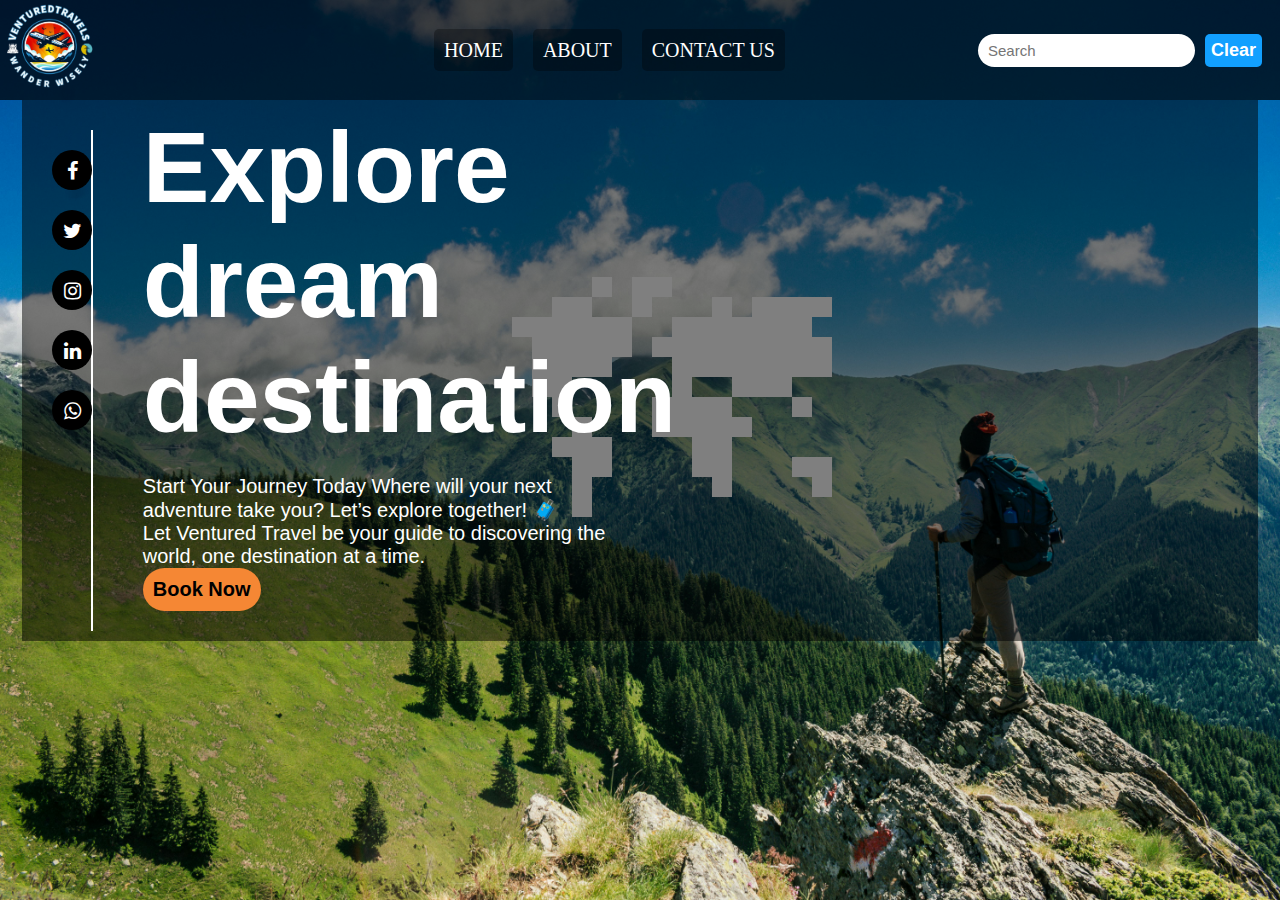
<file: index.html>
<!DOCTYPE html>
<!-- Declares that this is an HTML5 document -->
<html lang="en">
  <!-- Starts the HTML document and specifies the language as English -->

  <head>
    <!-- Starts the head section of the page (contains meta and link tags) -->
    <meta charset="UTF-8" />
    <!-- Specifies the character encoding (UTF-8) for the document -->
    <meta name="viewport" content="width=device-width, initial-scale=1.0" />
    <!-- Makes the website mobile-responsive by setting the viewport width -->
    <title>Ventured Travel</title>
    <!-- Sets the title of the page that appears in the browser tab -->
    <link rel="stylesheet" type="text/css" href="assets/css/style.css" />
    <!-- Links to an external CSS file for styling -->
    <link
      rel="stylesheet"
      href="https://cdnjs.cloudflare.com/ajax/libs/font-awesome/4.7.0/css/font-awesome.min.css"
    />
    <!-- Links to Font Awesome library for using icons like social media icons -->
  </head>

  <body>
    <!-- Starts the body section where the content of the webpage will be displayed -->
    <header>
      <!-- Starts the header section (usually the top part of the page with logos and navigation) -->
      <div class="brand_image">
        <!-- Creates a container for the brand logo -->
        <a href="index.html"><img src="assets/images/logo.png" /></a>
        <!-- Adds the logo as an image and links it to the homepage -->
      </div>

      <div class="menu_section">
        <!-- Creates a section for the website navigation menu -->
        <ul class="navbar">
          <!-- Starts an unordered list for the navigation menu -->
          <li class="nav_items"><a href="index.html">Home</a></li>
          <!-- Creates a menu item linking to the homepage -->
          <li class="nav_items"><a href="about.html">About</a></li>
          <!-- Creates a menu item linking to the About page -->
          <li class="nav_items"><a href="contact.html">Contact US</a></li>
          <!-- Creates a menu item linking to the Contact Us page -->
        </ul>
      </div>

      <div class="search">
        <!-- Creates a search bar section -->
        <input type="search" placeholder="Search" id="search" />
        <!-- Adds a search input field with a placeholder text "Search" -->
        <button class="clear_btn">Clear</button>
        <!-- Adds a button to clear the search field -->
      </div>
    </header>
    <!-- Ends the header section -->

    <main>
      <!-- Starts the main content section of the page -->
      <div class="back_text">&#x1F5FA;</div>
      <!-- Displays a world map icon as background text -->
      <div class="social_icon">
        <!-- Starts the section for social media links -->
        <div class="social_contact">
          <!-- Creates a container for social media links -->
          <a href=""><i class="fa fa-facebook"></i></a>
          <!-- Facebook link with Font Awesome icon -->
          <a href=""><i class="fa fa-twitter"></i></a>
          <!-- Twitter link with Font Awesome icon -->
          <a href=""><i class="fa fa-instagram"></i></a>
          <!-- Instagram link with Font Awesome icon -->
          <a href=""><i class="fa fa-linkedin"></i></a>
          <!-- LinkedIn link with Font Awesome icon -->
          <a href=""><i class="fa fa-whatsapp"></i></a>
          <!-- WhatsApp link with Font Awesome icon -->
        </div>
      </div>

      <div class="info">
        <!-- Creates a section with some introduction information -->
        <h1>
          <!-- Starts a heading for the information -->
          Explore <br />
          dream <br />
          destination
          <!-- Text for the heading, broken into multiple lines -->
        </h1>
        <p>
          <!-- Starts a paragraph for some description text -->
          Start Your Journey Today Where will your next adventure take you?
          <!-- Introductory text -->
          Let’s explore together! &#x1F9F3;<br />
          <!-- Text followed by a suitcase emoji -->
          Let Ventured Travel be your guide to discovering the world, one
          destination at a time.
          <!-- Text about what your website offers -->
          <br />
          <button>Book Now</button>
          <!-- A button for the user to click and book their travel -->
        </p>
      </div>

      <div class="result"></div>
      <!-- A placeholder section for displaying search results or other content -->
    </main>
    <!-- Ends the main content section -->

    <script src="assets/js/script.js"></script>
    <!-- Links to an external JavaScript file for interactivity -->
  </body>
  <!-- Ends the body section -->
</html>
<!-- Ends the HTML document -->
</file>
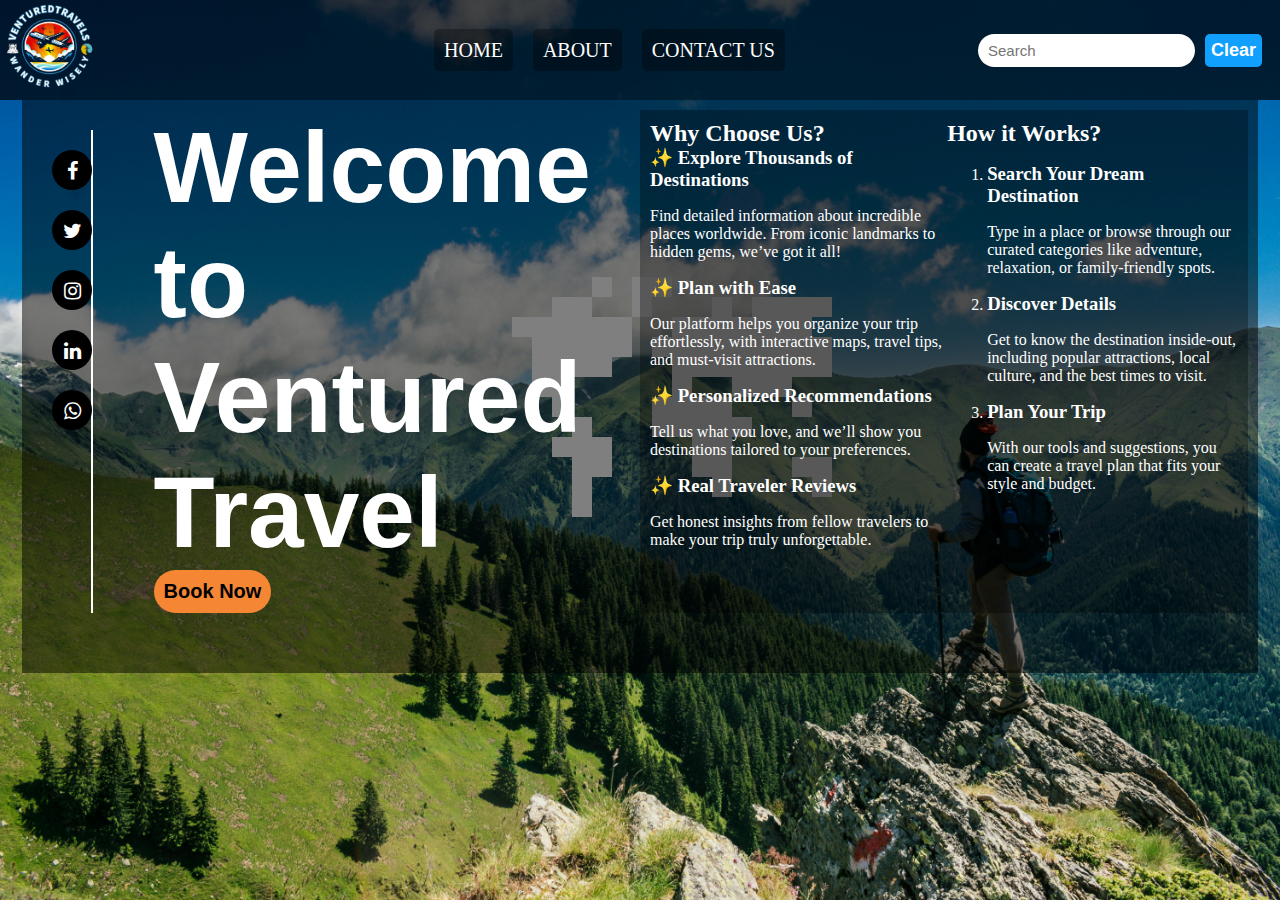
<file: about.html>
<!DOCTYPE html>
<!-- Declares that this is an HTML5 document -->
<html lang="en">
  <!-- Starts the HTML document and specifies the language as English -->

  <head>
    <!-- Starts the head section where metadata and links to external files are included -->
    <meta charset="UTF-8" />
    <!-- Specifies the character encoding (UTF-8) for the document -->
    <meta name="viewport" content="width=device-width, initial-scale=1.0" />
    <!-- Ensures the website is mobile-responsive -->
    <title>About</title>
    <!-- Sets the title of the page that appears in the browser tab -->
    <link rel="stylesheet" type="text/css" href="assets/css/style.css" />
    <!-- Links to an external CSS file for styling the page -->
    <link
      rel="stylesheet"
      href="https://cdnjs.cloudflare.com/ajax/libs/font-awesome/4.7.0/css/font-awesome.min.css"
    />
    <!-- Links to Font Awesome for using icons like social media icons -->
  </head>

  <body>
    <!-- Starts the body section where the main content of the page will be -->
    <header>
      <!-- Starts the header section (usually contains the logo and navigation) -->
      <div class="brand_image">
        <!-- Creates a container for the logo image -->
        <a href="index.html"><img src="assets/images/logo.png" /></a>
        <!-- Links the logo to the homepage -->
      </div>

      <div class="menu_section">
        <!-- Creates a section for the website navigation menu -->
        <ul class="navbar">
          <!-- Starts an unordered list for the navigation menu -->
          <li class="nav_items"><a href="index.html">Home</a></li>
          <!-- Home menu item that links to the homepage -->
          <li class="nav_items"><a href="about.html">About</a></li>
          <!-- About menu item that links to the About page -->
          <li class="nav_items"><a href="contact.html">Contact US</a></li>
          <!-- Contact Us menu item that links to the contact page -->
        </ul>
      </div>

      <div class="search">
        <!-- Creates a search bar section -->
        <input type="search" placeholder="Search" id="search" />
        <!-- Adds a search input field with a placeholder "Search" -->
        <button class="clear_btn">Clear</button>
        <!-- Adds a button to clear the search field -->
      </div>
    </header>
    <!-- Ends the header section -->

    <main class="about_main">
      <!-- Starts the main content section for the About page -->
      <div class="back_text">&#x1F5FA;</div>
      <!-- Displays a world map icon as background text -->

      <div class="social_icon">
        <!-- Starts the section for social media links -->
        <div class="social_contact">
          <!-- Creates a container for the social media icons -->
          <a href=""><i class="fa fa-facebook"></i></a>
          <!-- Facebook icon with a link -->
          <a href=""><i class="fa fa-twitter"></i></a>
          <!-- Twitter icon with a link -->
          <a href=""><i class="fa fa-instagram"></i></a>
          <!-- Instagram icon with a link -->
          <a href=""><i class="fa fa-linkedin"></i></a>
          <!-- LinkedIn icon with a link -->
          <a href=""><i class="fa fa-whatsapp"></i></a>
          <!-- WhatsApp icon with a link -->
        </div>
      </div>

      <div class="info">
        <!-- Starts a section with introductory information -->
        <h1>Welcome to Ventured Travel</h1>
        <!-- Adds a heading for the Welcome message -->
        <button>Book Now</button>
        <!-- Adds a "Book Now" button -->
      </div>

      <div class="about">
        <!-- Starts the section with information about why users should choose this platform -->
        <div class="whyChooseUs">
          <!-- Creates a container for the "Why Choose Us" section -->
          <h2>Why Choose Us?</h2>
          <!-- Heading for "Why Choose Us?" -->
          <h3>✨ Explore Thousands of Destinations</h3>
          <!-- Subheading for one reason to choose the service -->
          <p>
            Find detailed information about incredible places worldwide. From
            iconic landmarks to hidden gems, we’ve got it all!
          </p>
          <!-- Text explanation for the first point -->
          <h3>✨ Plan with Ease</h3>
          <!-- Subheading for another reason -->
          <p>
            Our platform helps you organize your trip effortlessly, with
            interactive maps, travel tips, and must-visit attractions.
          </p>
          <!-- Text explanation for the second point -->
          <h3>✨ Personalized Recommendations</h3>
          <!-- Subheading for another reason -->
          <p>
            Tell us what you love, and we’ll show you destinations tailored to
            your preferences.
          </p>
          <!-- Text explanation for the third point -->
          <h3>✨ Real Traveler Reviews</h3>
          <!-- Subheading for another reason -->
          <p>
            Get honest insights from fellow travelers to make your trip truly
            unforgettable.
          </p>
          <!-- Text explanation for the fourth point -->
        </div>

        <div class="how_works">
          <!-- Starts a section that explains how the platform works -->
          <h2>How it Works?</h2>
          <!-- Heading for "How it Works" section -->
          <ol type="1">
            <!-- Starts an ordered list for the steps of how the service works -->
            <li>
              <!-- First step -->
              <h3>Search Your Dream Destination</h3>
              <!-- Heading for the first step -->
              <p>
                Type in a place or browse through our curated categories like
                adventure, relaxation, or family-friendly spots.
              </p>
              <!-- Explanation of the first step -->
            </li>
            <li>
              <!-- Second step -->
              <h3>Discover Details</h3>
              <!-- Heading for the second step -->
              <p>
                Get to know the destination inside-out, including popular
                attractions, local culture, and the best times to visit.
              </p>
              <!-- Explanation of the second step -->
            </li>
            <li>
              <!-- Third step -->
              <h3>Plan Your Trip</h3>
              <!-- Heading for the third step -->
              <p>
                With our tools and suggestions, you can create a travel plan
                that fits your style and budget.
              </p>
              <!-- Explanation of the third step -->
            </li>
          </ol>
        </div>
      </div>
      <div class="result about_result"></div>
      <!-- Placeholder for displaying results or additional content -->
    </main>
    <!-- Ends the main content section -->

    <script src="assets/js/script.js"></script>
    <!-- Links to an external JavaScript file for interactivity -->
  </body>
  <!-- Ends the body section -->
</html>
<!-- Ends the HTML document -->
</file>
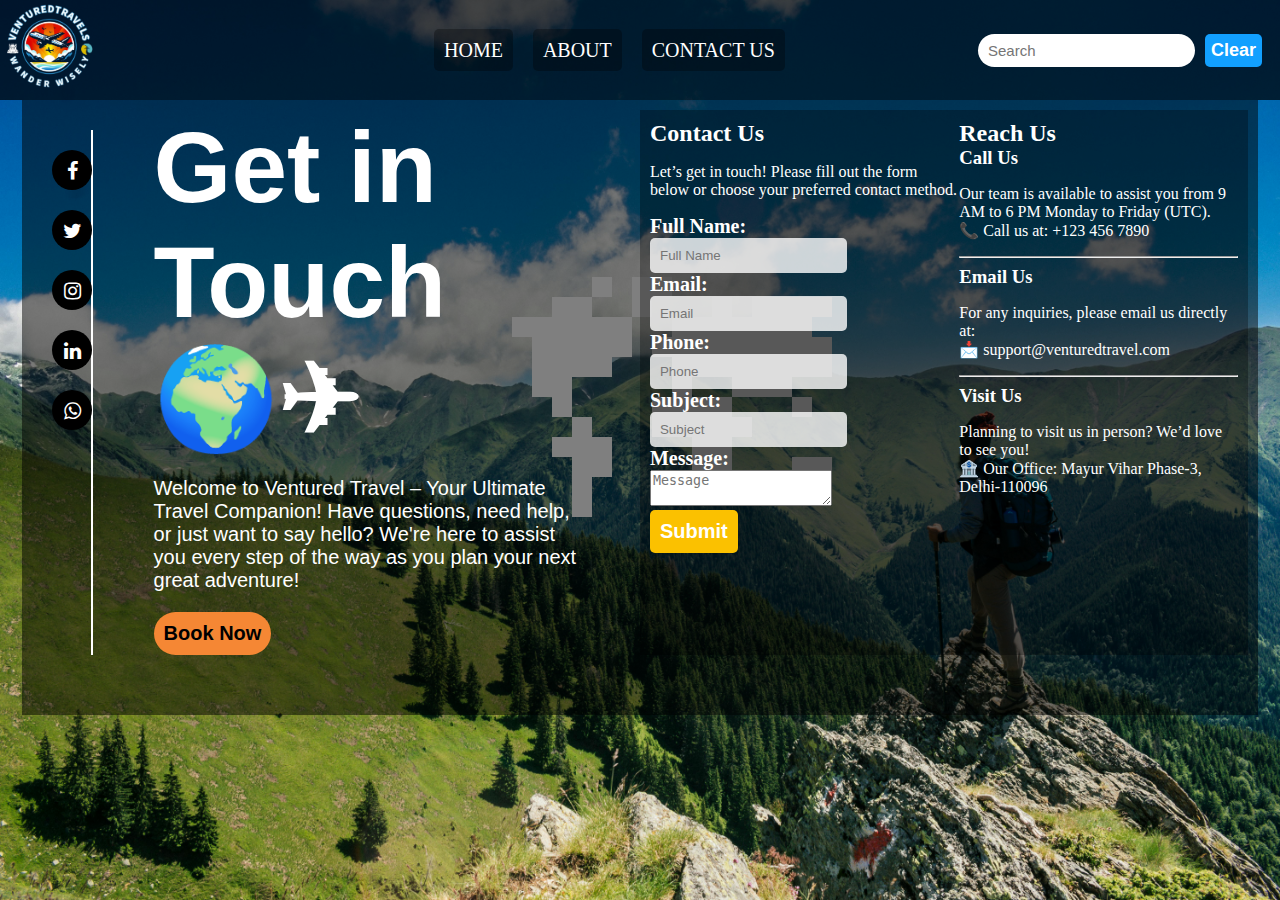
<file: contact.html>
<!DOCTYPE html>
<!-- Declares the document type as HTML5 -->
<html lang="en">
  <!-- Specifies the language of the document as English -->
  <head>
    <meta charset="UTF-8" />
    <!-- Defines the character encoding as UTF-8 for text compatibility -->
    <meta name="viewport" content="width=device-width, initial-scale=1.0" />
    <!-- Makes the webpage responsive on different devices -->
    <title>Contact</title>
    <!-- Sets the title of the page that appears in the browser tab -->
    <link rel="stylesheet" type="text/css" href="assets/css/style.css" />
    <!-- Links to the external CSS stylesheet for styling -->
    <link
      rel="stylesheet"
      href="https://cdnjs.cloudflare.com/ajax/libs/font-awesome/4.7.0/css/font-awesome.min.css"
    />
    <!-- Links to an external font-awesome library for icons -->
  </head>
  <body>
    <header>
      <!-- Starts the header section of the webpage -->
      <div class="brand_image">
        <!-- Contains the brand logo -->
        <a href="index.html"><img src="assets/images/logo.png" /></a>
        <!-- Links to the homepage with the logo image -->
      </div>
      <div class="menu_section">
        <!-- Contains the navigation menu -->
        <ul class="navbar">
          <!-- Creates an unordered list for navigation -->
          <li class="nav_items"><a href="index.html">Home</a></li>
          <!-- Home menu item that links to the homepage -->
          <li class="nav_items"><a href="about.html">About</a></li>
          <!-- About menu item that links to the about page -->
          <li class="nav_items"><a href="contact.html">Contact US</a></li>
          <!-- Contact menu item that links to the contact page -->
        </ul>
      </div>
      <div class="search">
        <!-- Creates the search bar section -->
        <input type="search" placeholder="Search" id="search" />
        <!-- Search input field where users can type their query -->
        <button class="clear_btn">Clear</button>
        <!-- Button to clear the search input -->
      </div>
    </header>

    <main class="about_main">
      <!-- Main content of the "About Us" page -->
      <div class="back_text">&#x1F5FA;</div>
      <!-- Displays a background icon (world map emoji) -->
      <div class="social_icon">
        <!-- Section for social media icons -->
        <div class="social_contact">
          <!-- Groups all social media links -->
          <a href=""><i class="fa fa-facebook"></i></a>
          <!-- Facebook social media icon -->
          <a href=""><i class="fa fa-twitter"></i></a>
          <!-- Twitter social media icon -->
          <a href=""><i class="fa fa-instagram"></i></a>
          <!-- Instagram social media icon -->
          <a href=""><i class="fa fa-linkedin"></i></a>
          <!-- LinkedIn social media icon -->
          <a href=""><i class="fa fa-whatsapp"></i></a>
          <!-- WhatsApp social media icon -->
        </div>
      </div>
      <div class="info">
        <!-- Section for the welcome text and button -->
        <h1>Get in Touch &#127757;&#9992;</h1>
        <!-- Main heading of the page with emojis -->
        <p>
          Welcome to Ventured Travel – Your Ultimate Travel Companion! Have
          questions, need help, or just want to say hello? We're here to assist
          you every step of the way as you plan your next great adventure!
        </p>
        <!-- Short paragraph welcoming the user to the site -->
        <button>Book Now</button>
        <!-- A button that could be used to book a trip -->
      </div>
      <div class="contact_us">
        <!-- Section for "Contact Us" information -->
        <div class="contact_form">
          <!-- Contact form where users can fill out their details -->
          <h2>Contact Us</h2>
          <!-- Heading for the contact form -->
          <p>
            Let’s get in touch! Please fill out the form below or choose your
            preferred contact method.
          </p>
          <!-- Instruction text for the form -->
          <form method="post" action="submit_form.php">
            <!-- The actual form to be filled out by users -->
            <label for="name">Full Name:</label>
            <!-- Label for the name input -->
            <input
              type="text"
              id="name"
              name="name"
              placeholder="Full Name"
              required
              aria-label="Enter your full name"
            />
            <!-- Input field for the user's name -->
            <label for="email">Email:</label>
            <!-- Label for the email input -->
            <input
              type="email"
              id="email"
              name="email"
              placeholder="Email"
              required
              aria-label="Enter your email address"
            />
            <!-- Input field for the user's email -->
            <label for="phone">Phone:</label>
            <!-- Label for the phone input -->
            <input
              type="tel"
              id="phone"
              name="phone"
              placeholder="Phone"
              pattern="[0-9]{10}"
              required
              aria-label="Enter your phone number"
            />
            <!-- Input field for the user's phone number -->
            <label for="subject">Subject:</label>
            <!-- Label for the subject input -->
            <input
              type="text"
              id="subject"
              name="subject"
              placeholder="Subject"
              required
              aria-label="Enter the subject of your message"
            />
            <!-- Input field for the subject of the contact -->
            <label for="name">Message:</label>
            <!-- Label for the message textarea -->
            <textarea
              id="message"
              name="message"
              minlength="10"
              placeholder="Message"
              required
              aria-label="Enter your message"
            ></textarea>
            <!-- Text area for writing the message -->
            <input type="Submit" value="Submit" />
            <!-- Submit button for the form -->
          </form>
        </div>
        <div class="reach_us">
          <!-- Section with the company’s contact details -->
          <h2>Reach Us</h2>
          <!-- Heading for contact details -->
          <h3>Call Us</h3>
          <!-- Subheading for the phone number -->
          <p>
            Our team is available to assist you from 9 AM to 6 PM Monday to
            Friday (UTC). <br />&#128222; Call us at: +123 456 7890
          </p>
          <!-- Paragraph with the phone number and business hours -->
          <hr />
          <!-- Horizontal line separating sections -->
          <h3>Email Us</h3>
          <!-- Subheading for the email address -->
          <p>
            For any inquiries, please email us directly at:
            <br />&#128233; support@venturedtravel.com
          </p>
          <!-- Paragraph with the support email address -->
          <hr />
          <!-- Horizontal line separating sections -->
          <h3>Visit Us</h3>
          <!-- Subheading for the physical address -->
          <p>
            Planning to visit us in person? We’d love to see you!
            <br />&#127974; Our Office: Mayur Vihar Phase-3, Delhi-110096
          </p>
          <!-- Paragraph with the office address -->
        </div>
      </div>
      <div class="result about_result"></div>
      <!-- Empty div for future results (e.g., form submission confirmation) -->
    </main>
    <script src="assets/js/script.js"></script>
    <!-- Links to an external JavaScript file for functionality -->
  </body>
</html>
</file>
<file: assets/css/style.css>
/* **************************************************************************** */
/* Global Configuration */
/* **************************************************************************** */
html,
body {
  margin: 0; /* Removes default margin around the webpage */
  padding: 0; /* Removes default padding around the webpage */
}
body {
  display: flex; /* Sets the layout to flexbox for easy alignment of child elements */
  flex-direction: column; /* Aligns the elements vertically (header on top, content below) */
  background-image: url("../images/hero.jpg"); /* Adds a background image for the webpage */
  background-size: 100% 100%; /* Stretches the image to cover the full width and height */
  background-repeat: no-repeat; /* Prevents the image from repeating */
  background-attachment: fixed; /* Keeps the background static when scrolling */
  color: #ffff; /* Sets text color to white */
}
main {
  flex-grow: 1; /* Allows the main section to grow and take up remaining space */
}
h1 {
  margin: 0; /* Removes default margin around the heading */
  font-size: 100px; /* Sets a very large font size for the heading */
  font-family: "Gill Sans", "Gill Sans MT", Calibri, "Trebuchet MS", sans-serif; /* Sets the font family */
}
h2,
h3 {
  margin: 0; /* Removes default margin */
  text-align: left; /* Aligns headings to the left */
}
p {
  overflow-wrap: break-word; /* Allows text to break inside the container */
  white-space: normal; /* Normal text flow and wrapping */
}

/* **************************************************************************** */
/* Header Style Start */
/* **************************************************************************** */
header {
  position: sticky; /* Makes the header stick to the top when scrolling */
  top: 0; /* Ensures the header stays at the very top of the viewport */
  width: 100%; /* Sets the header to stretch across the entire screen width */
  background-color: rgb(0, 0, 0, 0.7); /* Semi-transparent black background */
  z-index: 1000; /* Ensures the header appears above other elements */
  display: grid; /* Creates a grid layout for the header sections */
  grid-template-rows: 100px; /* Sets row height for the grid */
  grid-template-columns: 30% 40% 30%; /* Divides the header into three equal parts */
  justify-content: space-between; /* Evenly spaces child elements in the header */
  align-items: center; /* Aligns items vertically in the center */
}
.brand_image img {
  width: 100px; /* Sets the width of the brand logo image */
  height: 100px; /* Sets the height of the brand logo image */
}
.menu_section ul {
  list-style-type: none; /* Removes bullets from the list */
  display: flex; /* Displays list items in a row */
}
.menu_section ul li {
  margin: 10px; /* Adds spacing between menu items */
}
.menu_section ul li a {
  text-decoration: none; /* Removes underline from menu links */
  padding: 10px; /* Adds padding inside the menu links */
  color: #ffff; /* Sets link text color to white */
  font-size: 20px; /* Increases font size of links */
  text-transform: uppercase; /* Converts link text to uppercase */
  background-color: rgb(0, 0, 0, 0.3); /* Adds a transparent black background */
  border-radius: 5px; /* Rounds the corners of the background */
}
.search {
  display: flex; /* Arranges search bar and button in a row */
  justify-self: right; /* Aligns the search bar to the right */
  padding: 8px; /* Adds padding around the search section */
}
.search input {
  font-size: 15px; /* Sets the font size inside the search box */
  padding: 8px; /* Adds padding inside the search input */
  padding-left: 10px; /* Adds extra space on the left */
  border: 0; /* Removes border from the input */
  outline: none; /* Removes outline when the input is focused */
  width: 100%; /* Makes the input take full width of its container */
  border-radius: 50px; /* Makes the input edges fully rounded */
}
.search button {
  border-radius: 5px; /* Slightly rounds the button corners */
  margin-left: 10px; /* Adds space to the left of the button */
  margin-right: 10px; /* Adds space to the right of the button */
  border: 0; /* Removes the button's border */
  color: #ffff; /* Sets button text color to white */
  background-color: #12a0ff; /* Gives the button a blue background */
  font-weight: bold; /* Makes the button text bold */
  font-size: 18px; /* Sets a larger font size for the button text */
  cursor: pointer; /* Changes cursor to a pointer on hover */
}

/* **************************************************************************** */
/* Header Style End */
/* **************************************************************************** */

/* **************************************************************************** */
/* Main Section Style Start */
/* **************************************************************************** */
main {
  /* Main Section of Home Page and contact Page */
  padding: 10px; /* Adds padding inside the main section */
  overflow: hidden; /* Prevents content from overflowing */
  margin: auto; /* Centers the main section */
  width: 95%; /* Makes the main section take 95% of the viewport width */
  background-color: rgb(
    0,
    0,
    0,
    0.5
  ); /* Adds a semi-transparent black background */
  display: grid; /* Sets grid layout for the main section */
  grid-template-columns: 5% 40% 55%; /* Divides the main section into three columns */
  gap: 50px; /* Adds spacing between the columns */
  justify-content: space-between; /* Ensures even spacing between grid items */
}

/* ----------------------------------------------------------------------------- */
/* Social Icon Style Start */
/* ----------------------------------------------------------------------------- */
.social_icon {
  margin-top: 20px; /* Adds space above the social icons */
  border-right: 2px solid #ffff; /* Adds a white vertical line to the right */
}
.social_contact a {
  text-decoration: none; /* Removes underline from social media links */
  color: #ffff; /* Sets link text color to white */
  display: block; /* Stacks social media icons vertically */
  margin: 20px; /* Adds space around each icon */
  padding: 10px; /* Adds padding inside the icon area */
  width: 20px; /* Sets width for the icon area */
  height: 20px; /* Sets height for the icon area */
  text-align: center; /* Centers the text/icon within the area */
  background-color: black; /* Gives the icon area a black background */
  border-radius: 50%; /* Makes the icon area circular */
  font-size: 20px; /* Sets font size for the icon */
}

/* ---------------------------------------------------------------------------- */
/* Social Icon Style End */
/* ---------------------------------------------------------------------------- */

/* ---------------------------------------------------------------------------- */
/* Global Message Style Start */
/* ---------------------------------------------------------------------------- */
.info button {
  border: 0; /* Removes border from the button */
  padding: 10px; /* Adds padding inside the button */
  font-weight: bold; /* Makes button text bold */
  border-radius: 50px; /* Rounds the button edges completely */
  background-color: #f58734; /* Sets an orange background for the button */
  cursor: pointer; /* Changes cursor to pointer on hover */
  font-size: 20px; /* Sets font size for button text */
  margin: 0; /* Removes default margin around the button */
}

.info p {
  font-size: 20px; /* Sets font size for the paragraph */
  font-family: "Franklin Gothic Medium", "Arial Narrow", Arial, sans-serif; /* Defines the font family */
}

/* ---------------------------------------------------------------------------- */
/* Global Message End */
/* ---------------------------------------------------------------------------- */

/* ---------------------------------------------------------------------------- */
/* Search Result Style Start (Result and Card Style) */
/* ---------------------------------------------------------------------------- */

.result {
  width: 85%; /* Sets the width of the result section */
  margin-top: 10px; /* Adds spacing above the result section */
  display: flex; /* Arranges items in the result section in a row */
  flex-wrap: nowrap; /* Prevents items from wrapping to the next line */
  overflow-x: scroll; /* Allows horizontal scrolling if items overflow */
  overflow-y: hidden; /* Hides any vertical overflow */
  scrollbar-width: none; /* Removes the scrollbar for a clean look */
  gap: 10px; /* Adds space between items */
  border-radius: 10px; /* Slightly rounds the edges of the section */
}
.card {
  box-sizing: border-box; /* Includes padding and border in the width/height */
  flex: 0 0 calc(40% - 10px); /* Makes each card take up 40% of space minus gaps */
  border-radius: 10px; /* Slightly rounds card edges */
  background-color: rgba(
    99,
    85,
    85,
    0.4
  ); /* Semi-transparent brown background for cards */
}
.timeZone {
  font-weight: bold; /* Makes text bold */
  border-radius: 10px; /* Rounds edges of the timezone block */
  margin: 10px; /* Adds space around the block */
  padding: 10px; /* Adds padding inside the block */
  font-size: 15px; /* Sets font size */
  background-color: #12a0ff; /* Gives the block a blue background */
}
.card_header {
  border-radius: 50%; /* Makes the card header circular */
  height: 200px; /* Sets height of the header section */
  width: 200px; /* Sets width of the header section */
  overflow: hidden; /* Hides overflow content outside the circle */
  margin: auto; /* Centers the header horizontally */
}
.card_footer {
  padding: 10px; /* Adds padding inside the footer */
  text-align: center; /* Centers text in the footer */
}
.card_footer p {
  text-align: justify; /* Justifies the text in paragraphs */
}
.card_footer h2,
.card_footer h3 {
  text-align: center;
}
.card_footer button {
  border: 0; /* Removes border */
  padding: 10px; /* Adds padding inside the button */
  font-size: 20px; /* Sets font size */
  color: #ffff; /* Sets text color to white */
  font-weight: bold; /* Makes text bold */
  background-color: #f58734; /* Sets an orange background */
  cursor: pointer; /* Changes cursor to pointer on hover */
  border-radius: 10px; /* Slightly rounds the button corners */
}
/* ---------------------------------------------------------------------------- */
/* Search Result Style End */
/* ---------------------------------------------------------------------------- */

/* ---------------------------------------------------------------------------- */
/* Background Text Style(World Map) Start*/
/* ---------------------------------------------------------------------------- */

.back_text {
  position: absolute; /* Positions the text relative to its nearest positioned ancestor */
  font-size: 20rem; /* Sets the font size to be extremely large */
  top: 25%; /* Positions the text 25% from the top */
  left: 40%; /* Positions the text 40% from the left */
  z-index: -1; /* Moves the text behind other elements */
  white-space: nowrap; /* Prevents text from wrapping to a new line */
}
/* ---------------------------------------------------------------------------- */
/* Background Text Style(World Map) End */
/* ---------------------------------------------------------------------------- */

/* **************************************************************************** */
/* About Page Style Start */
/* **************************************************************************** */

/* ---------------------------------------------------------------------------- */
/* About Page Main Section Style Start */
/* ---------------------------------------------------------------------------- */

.about_main {
  grid-template-columns: 5% 35% 50%; /* Defines grid columns for the layout */
  grid-template-rows: auto; /* Rows adjust automatically based on content */
}
/* ---------------------------------------------------------------------------- */
/* About Page Main Section Style End */
/* ---------------------------------------------------------------------------- */

/* ---------------------------------------------------------------------------- */
/* About Page about us Section Style Start */
/* ---------------------------------------------------------------------------- */

.about {
  display: flex; /* Makes content inside flex items */
  background-color: rgba(0, 0, 0, 0.3); /* Semi-transparent black background */
  padding: 10px; /* Adds padding inside the element */
}

/* ---------------------------------------------------------------------------- */
/* About Page about us section end */
/* ---------------------------------------------------------------------------- */

/* ---------------------------------------------------------------------------- */
/* About Page Search Result Section Style Start */
/* ---------------------------------------------------------------------------- */

.about_result {
  margin: auto; /* Centers the element horizontally */
  grid-column: span 3; /* Spans the element across 3 grid columns */
  height: auto; /* Adjusts height automatically based on content */
  width: 70%; /* Sets width to 70% of the parent container */
}
/* ---------------------------------------------------------------------------- */
/* About Page Search Result Section Style End */
/* ---------------------------------------------------------------------------- */

/* ***************************************************************************** */
/* About Page Style End */
/* ***************************************************************************** */

/* ***************************************************************************** */
/* Contact Us Page Style Start */
/* ***************************************************************************** */

.contact_us {
  background-color: rgba(0, 0, 0, 0.3); /* Semi-transparent black background */
  padding: 10px; /* Adds padding inside the element */
  display: flex; /* Makes content inside flex items */
}

/* ---------------------------------------------------------------------------- */
/* Contact Form Style Start */
/* ---------------------------------------------------------------------------- */

.contact_us form label,
.contact_us form input {
  display: block; /* Makes labels and inputs appear on separate lines */
}

.contact_us form label {
  font-size: 20px; /* Sets font size for labels */
  font-weight: bold; /* Makes labels bold */
}

.contact_us form input {
  background-color: rgba(
    255,
    255,
    255,
    0.8
  ); /* Light semi-transparent background for inputs */
  padding: 10px; /* Adds padding inside the input field */
  border-radius: 5px; /* Rounds the corners of input fields */
  border: 0; /* Removes the border */
  outline: 0; /* Removes the focus outline */
}

.contact_us form input:focus {
  outline: 3px solid rgb(164, 228, 249); /* Adds a blue outline when input is focused */
}

.contact_us form input[type="submit"] {
  color: #fff; /* Sets text color to white */
  font-size: 20px; /* Sets font size */
  font-weight: bold; /* Makes text bold */
  background-color: #fbc100; /* Sets a yellow background for the button */
  cursor: pointer; /* Changes the cursor to pointer on hover */
}
/* ---------------------------------------------------------------------------- */
/* Contact form style end */
/* ---------------------------------------------------------------------------- */

.reach_us {
  text-align: left; /* Aligns text to the left */
}
/* ***************************************************************************** */
/* Contact Us Page Style End */
/* ***************************************************************************** */
</file>
